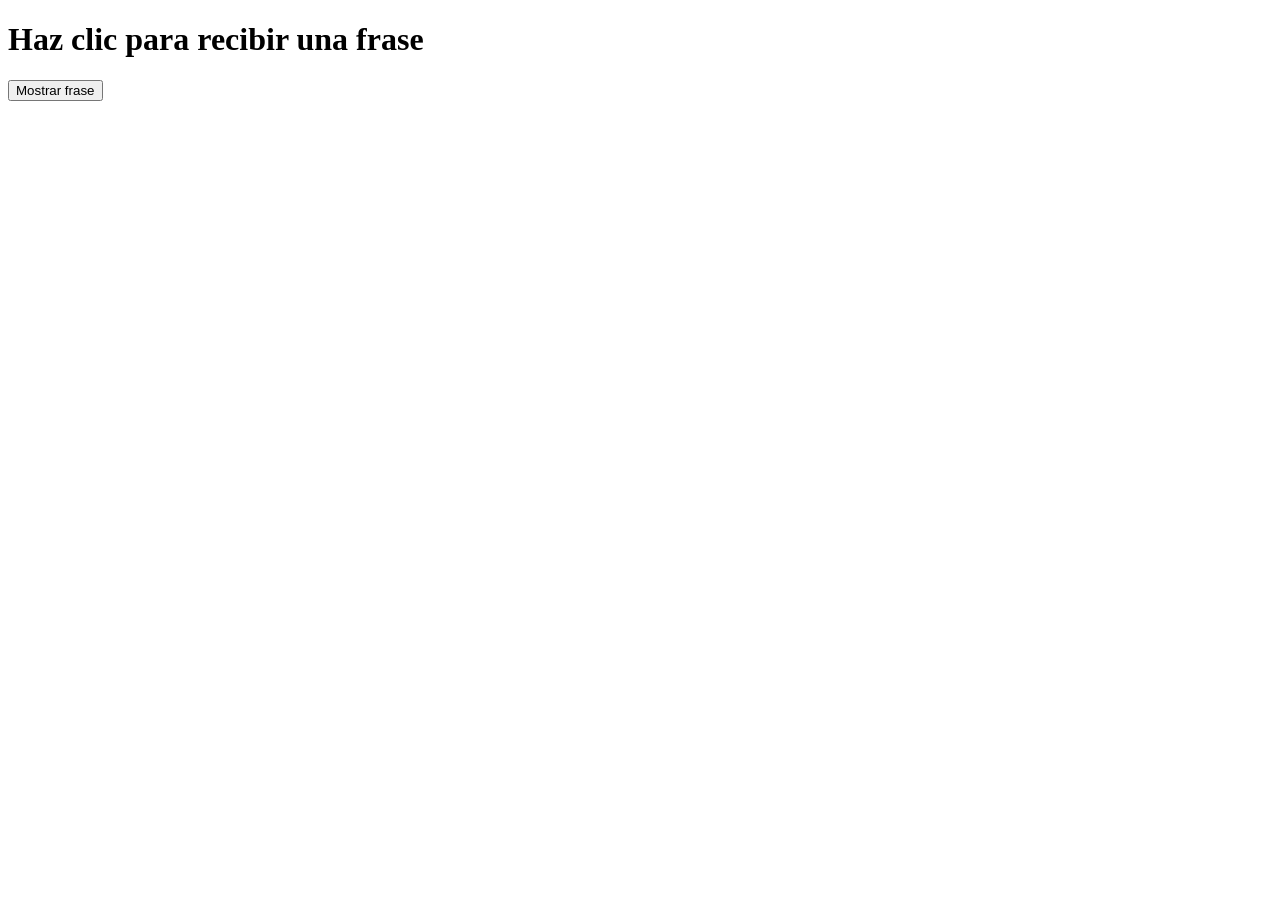
<file: DOM/index.html>
<!DOCTYPE html>
<html lang="en">
<head>
    <meta charset="UTF-8">
    <meta name="viewport" content="width=device-width, initial-scale=1.0">
    <title>Document</title>
</head>
<body>
 
    <script src="script.js"></script>

     <h1>Haz clic para recibir una frase</h1>
  <button id="btnFrase">Mostrar frase</button>
  <p id="frase"></p>


  <script src="script.js"></script>
</body>
</html>
</file>
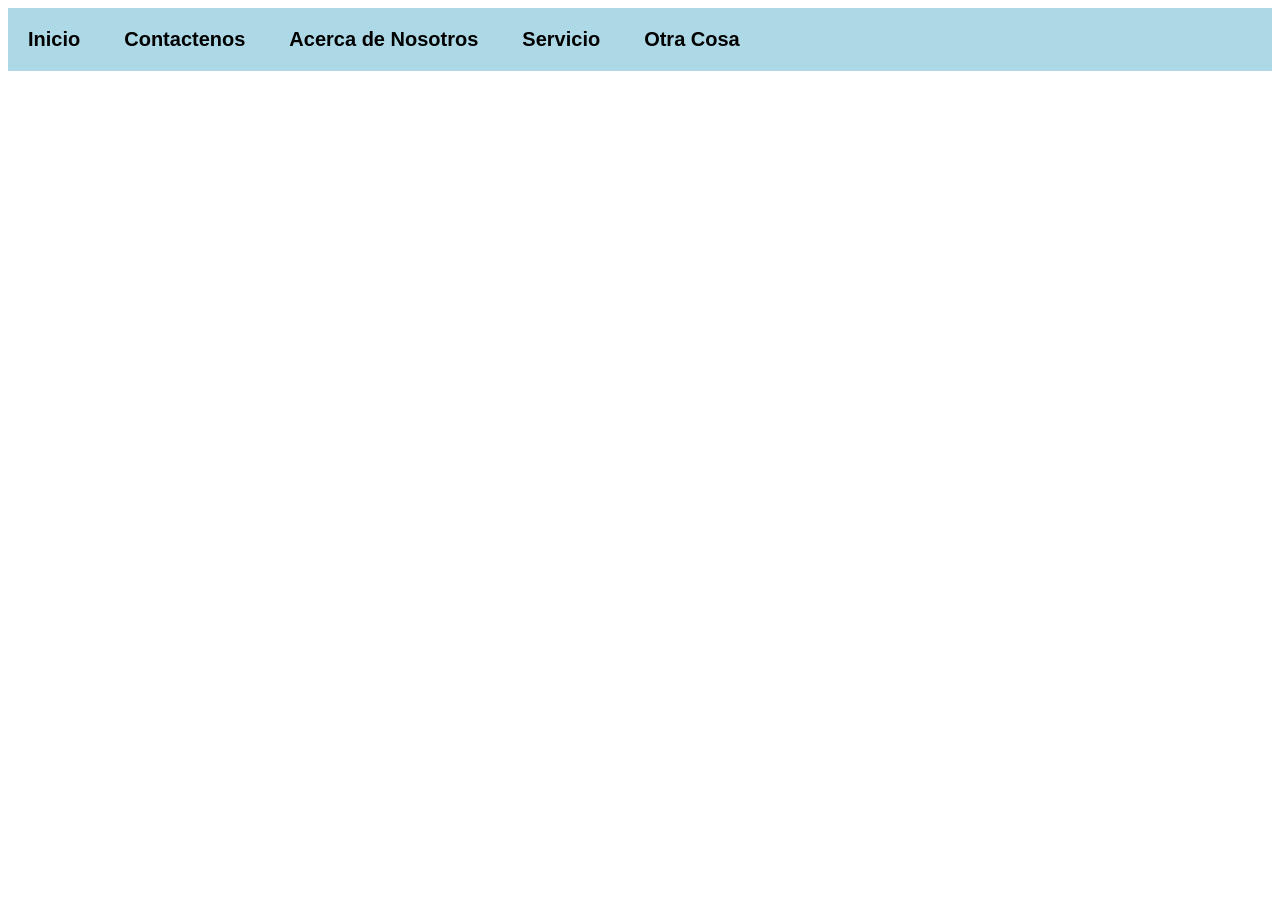
<file: Flex/index.html>
<!DOCTYPE html>
<html lang="en">
<head>
    <meta charset="UTF-8">
    <meta name="viewport" content="width=device-width, initial-scale=1.0">
    <title>Media Query</title>
    <link rel="stylesheet" href="style.css">
    
</head>
<body>
  <div class="nav">
    <a href="#inicio">Inicio</a>
    <a href="#Contactenos">Contactenos</a>
    <a href="#Acerca de Nosotros">Acerca de Nosotros</a>
    <a href="#Servicio">Servicio</a>
    <a href="#Otra Cosa">Otra Cosa</a>
  </div>   
</body>
</html>
</file>
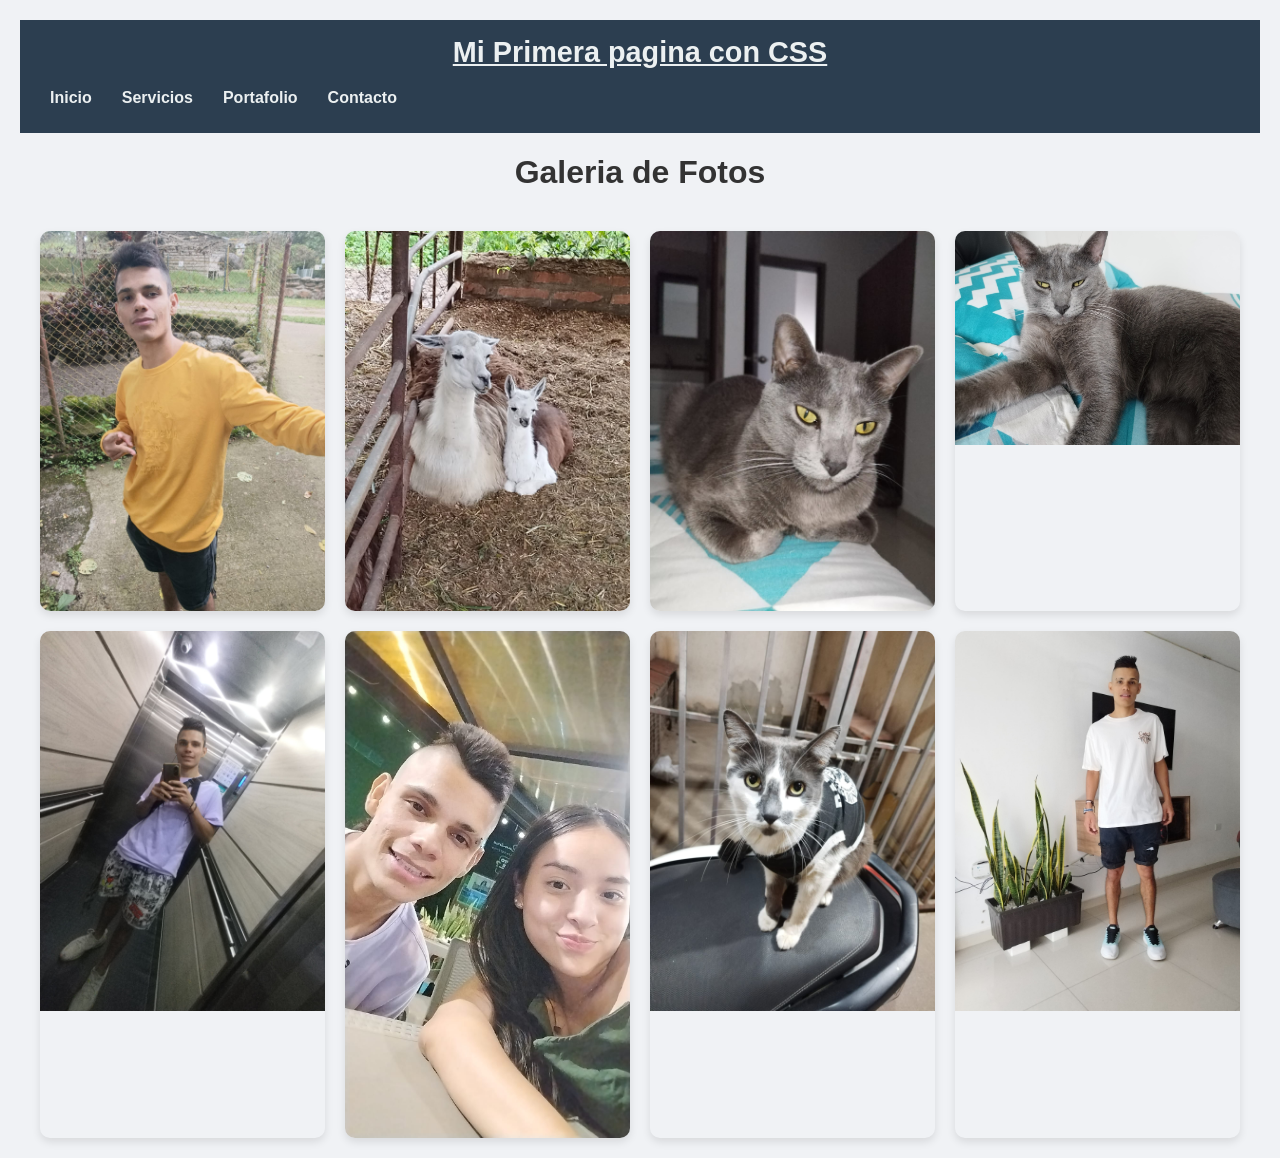
<file: Galeria/index.html>
<!DOCTYPE html>
<html lang="es">
    <head>
        <meta charset="utf-8">
        <meta name="viewport"  content="width=device-width, initial-scale=1.0">
        <title>Galeris de fotos</title>
        <link rel="stylesheet" href="styles.css">
    </head>
    <body>
        <header>
            <div class="navbar-container">
                <a href="#" class="site-title">Mi Primera pagina con CSS</a>
            </div>
            <nav>
                <ul>
                <li>
                    <a href="#inicio">Inicio</a>
                </li>
                <li>
                    <a href="#servicios">Servicios</a>
                </li>
                <li>
                    <a href="#portafoloio">Portafolio</a>
                </li>
                <li>
                    <a href="#contacto">Contacto</a>
                </li>
                </ul>
            </nav>
        </header>

        <h1>
            Galeria de Fotos
        </h1>
        <div class="galeria">
            <div class="foto">
                <img src="img1.jpeg" alt="foto 1">
            </div>
            <div class="foto">
                <img src="img2.jpeg" alt="foto 2">
            </div>
            <div class="foto">
                <img src="img3.jpeg" alt="foto 3">
            </div>
             <div class="foto">
                <img src="img4.jpeg" alt="foto 4">
            </div>
             <div class="foto">
                <img src="img5.jpeg" alt="foto 5">
            </div>
             <div class="foto">
                <img src="img8.jpeg" alt="foto 6">
            </div>
             <div class="foto">
                <img src="img7.jpeg" alt="foto 7">
            </div>
             <div class="foto">
                <img src="img6.jpeg" alt="foto 8">
            </div>

        </div>
        <div class="fle">
            
        </div>

    </body>
</file>
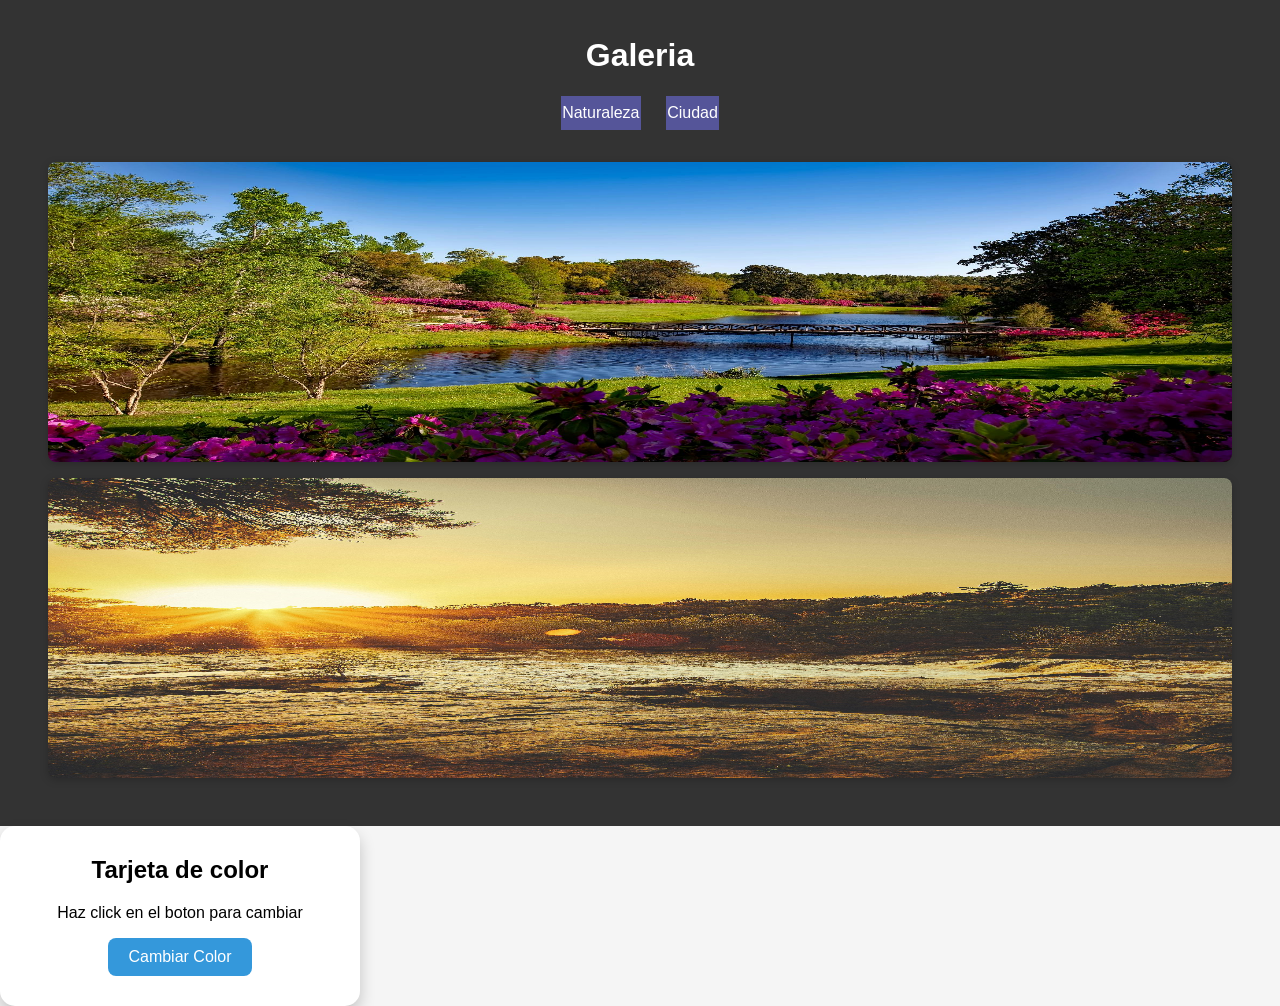
<file: html con js/index.html>
<!DOCTYPE html>
<html lang="es">
<head>
    <meta charset="utf-8">
    <meta name="viewport" content="width=device-width, initial-scal=1.0">
    <title>Galeria JS</title>
    <link rel="stylesheet" href="estilos.css">
    
</head>
<body>
    <header>
        <h1>Galeria</h1>
        <nav>
            <button onclick="mostrarCategoria('naturaleza')">Naturaleza</button>
            <button onclick="mostrarCategoria('ciudad')">Ciudad</button>
            
        </nav>
        <main id="galeria" class="galeria"></main>
        <script src="script.js"></script>
    </header>
    <div class="card" id="miTarjeta">
        <h2>Tarjeta de color</h2>
        <p>Haz click en el boton para cambiar</p>
        <button onclick="cambiarColor()">Cambiar Color</button>
    </div>
    

</label>

    


</body>
</html>
</file>
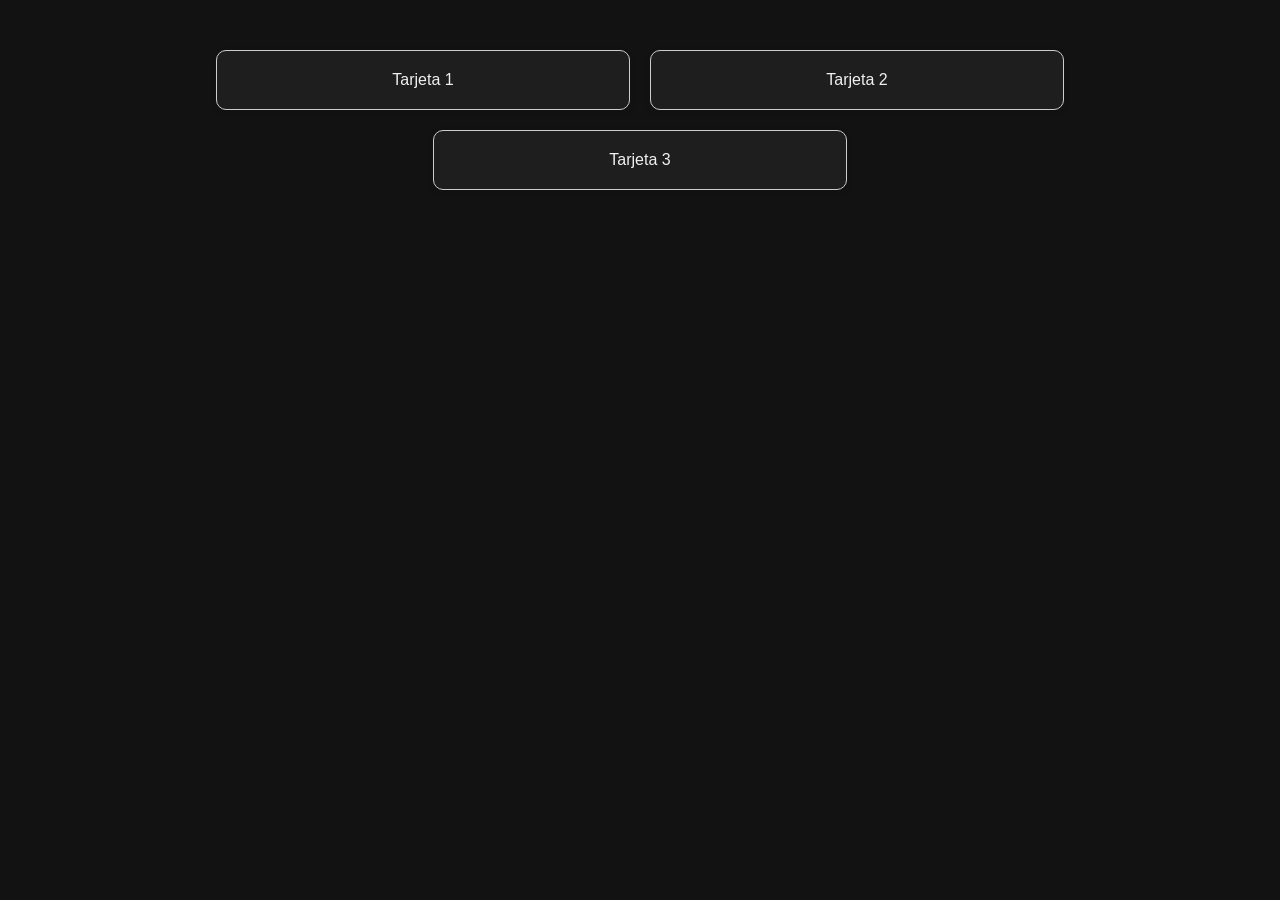
<file: Mdia Query/index.html>
<!DOCTYPE html>
<html lang="en">
<head>
    <meta charset="UTF-8">
    <meta name="viewport" content="width=device-width, initial-scale=1.0">
    <title>Document</title>
    <link rel="stylesheet" href="style.css">
</head>
<body>
    <div class="contenedor">
        <div class="tarjeta">Tarjeta 1</div>
        <div class="tarjeta">Tarjeta 2</div>
        <div class="tarjeta">Tarjeta 3</div>
    </div>
</body>
</html>
</file>
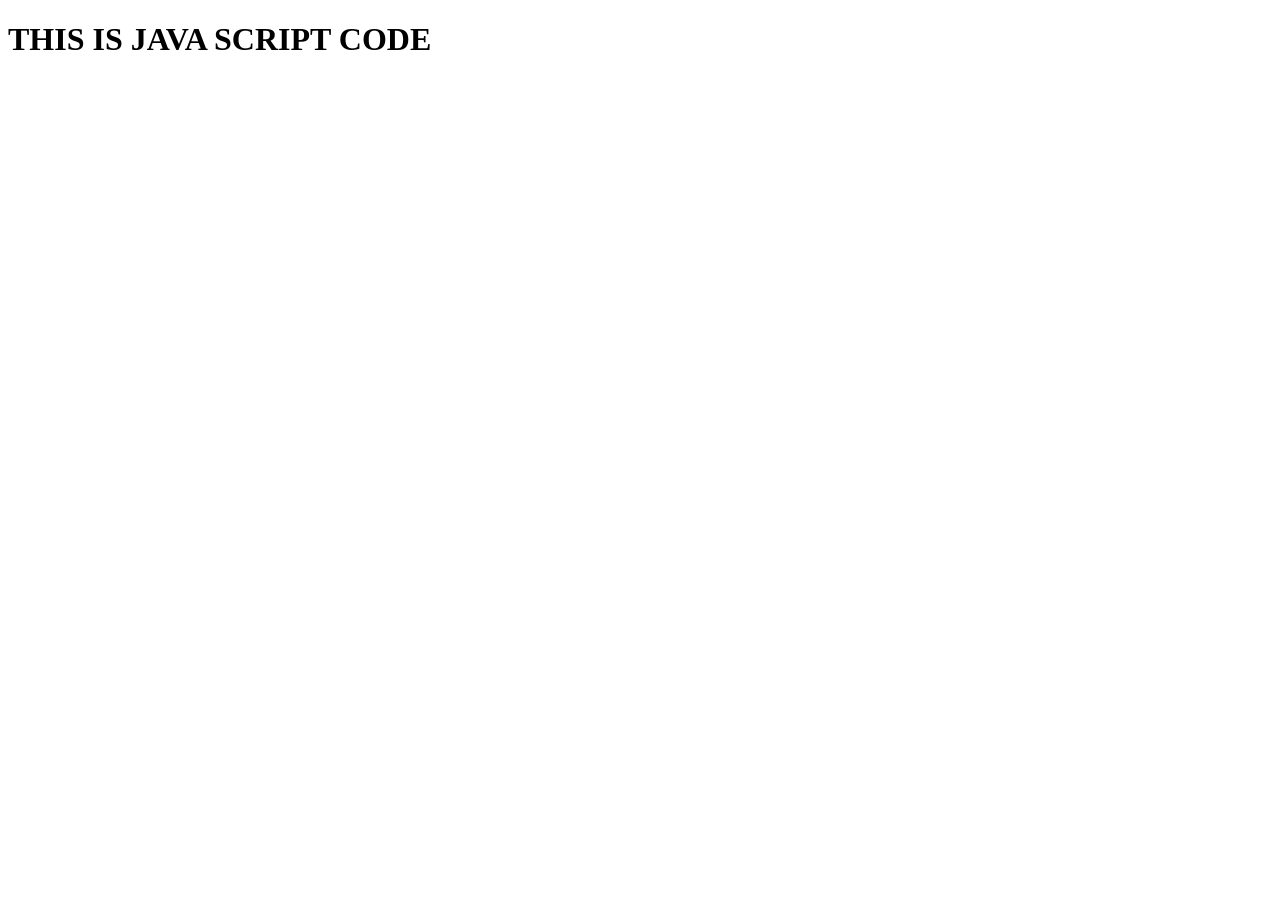
<file: Modulo1/practice.html>
<!DOCTYPE html>
<html lang="en">
<head>
    <meta charset="UTF-8">
    <meta name="viewport" content="width=device-width, initial-scale=1.0">
    <title>Document</title>
</head>
<body>  

    <script>
        // para practicar CLASES Y OBJETOS. 
       
        class Persona {
            constructor (name = "sin nombre", lastname = "sin apellido", localidad) {
                this._nombre = name;
                this._apellido = lastname;
                this._localidad = localidad;
            } 
            get getNombre () {
                return this._nombre;
            }

            get getDamePropiedades () {
                
            }
            set setNombre (name) {
                this._nombre = name;
            }

        }
            let cliente02 = new Persona ("mark", "markinson", "villa gesell");
            cliente02.tel = "12234344";

            cliente02.setNombre = "roberto";
            console.log(cliente02.getNombre);

        




    </script>

    <h1>THIS IS JAVA SCRIPT CODE</h1>
    
    
</body>
</html>
</file>
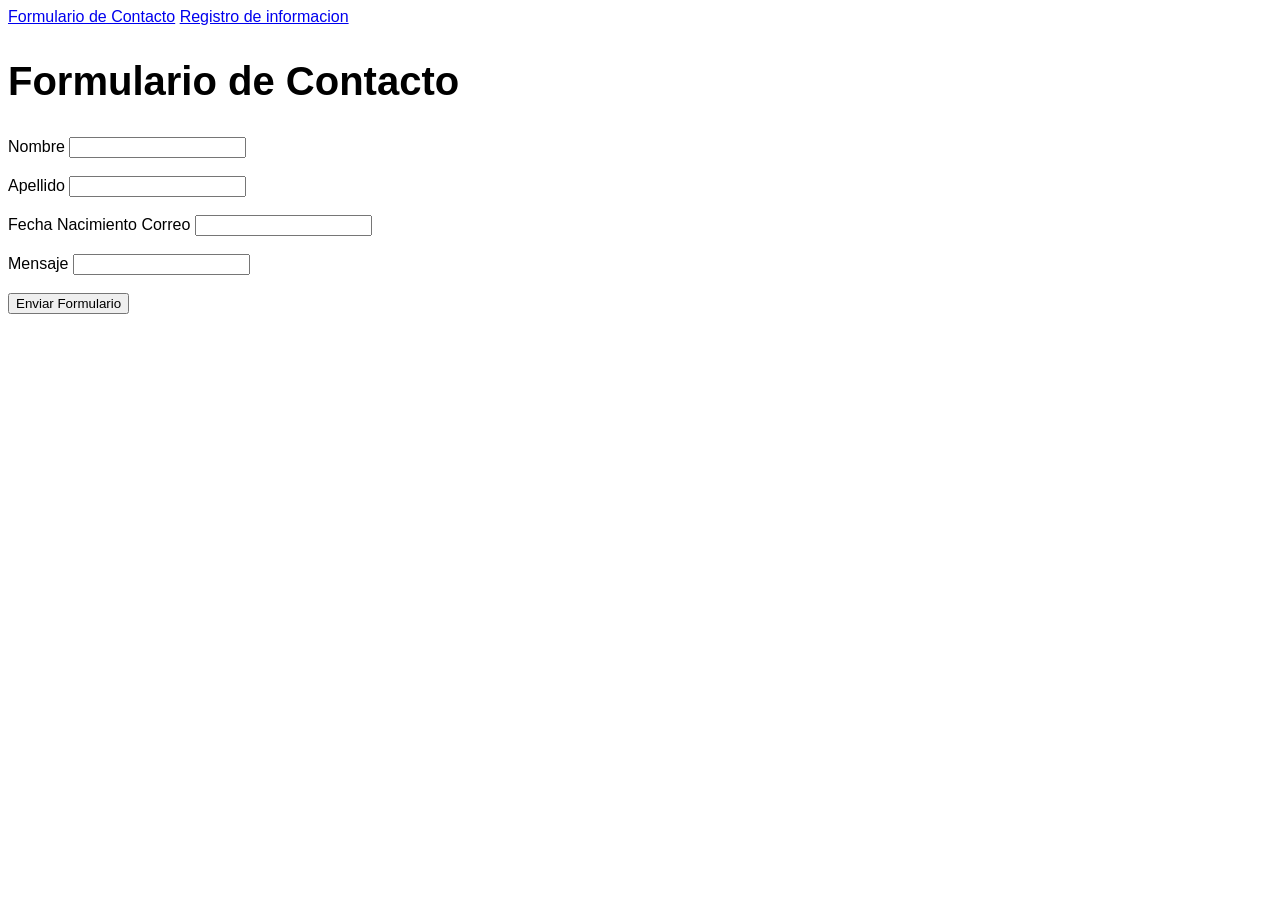
<file: Paginas-interactivas/formulario.html>
<html>
    <head>
        <link rel="stylesheet" href="estilo.css">
    </head>
    
    <body>
        <nav>
        <a href="formulario.html">Formulario de Contacto</a>
        <a href="registro.html">Registro de informacion</a>       
         </nav>
        <h2 class="titulo">Formulario de Contacto </h2>
        <form action="/contacto" method="post">
        <label>Nombre</label>
        <input type="text" name="nombre" required> <br> <br>
        <label>Apellido</label>
        <input type="text" name="apellido" required> <br><br>
        <label>Fecha Nacimiento</label> 
        <label>Correo</label>
        <input type="email" name="Email" required> <br> <br>
        <label>Mensaje</label>
        <input type="text" name="Mensaje" required> <br> <br>
        <button>Enviar Formulario</button>        
        </form>

    </body>
</html>
</file>
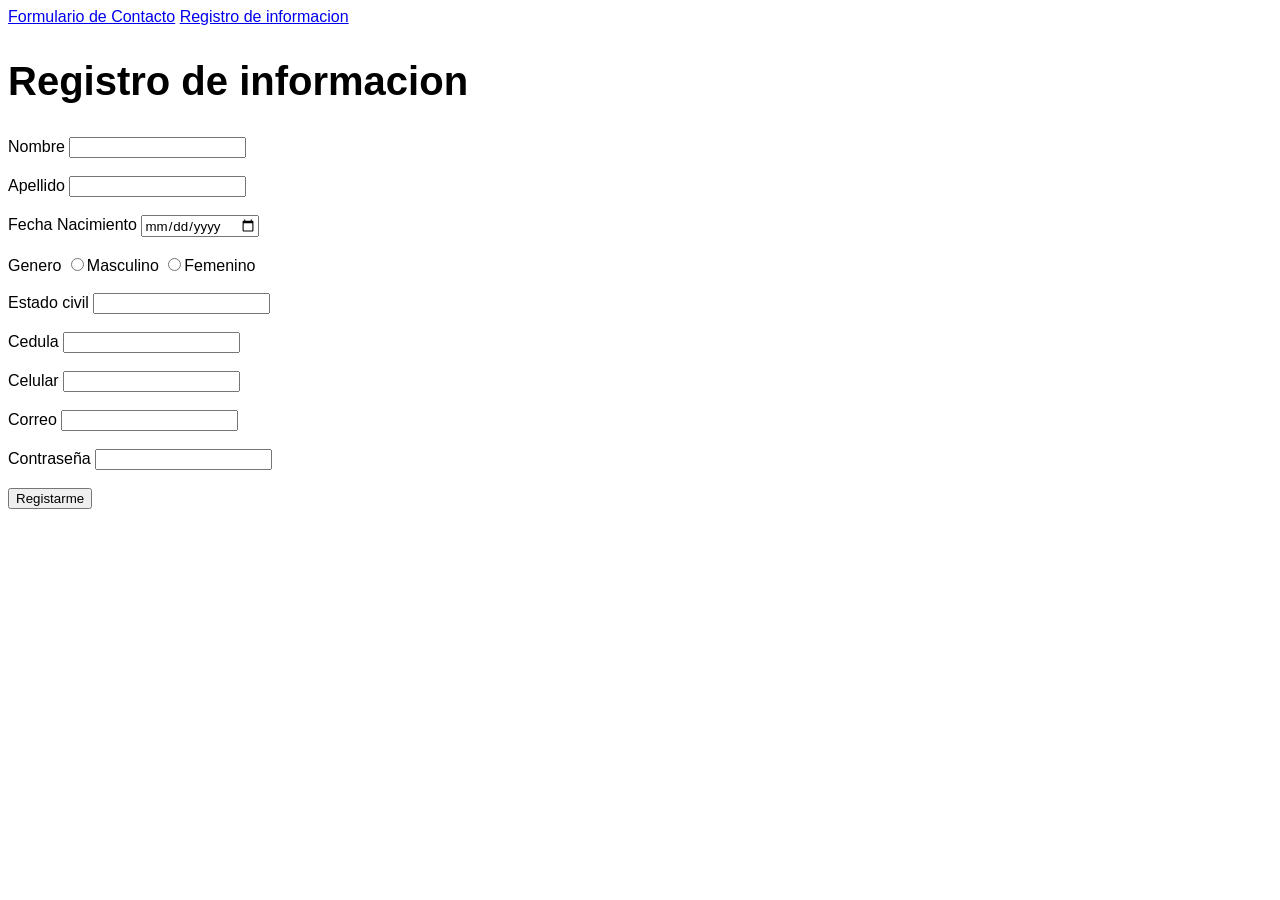
<file: Paginas-interactivas/registro.html>
<html>
    <head>
        <link rel="stylesheet" href="estilo.css">

    </head>
    <body>
        <nav>
            <a href="formulario.html">Formulario de Contacto</a>
            <a href="registro.html">Registro de informacion</a>

        </nav>
        <h2 class="titulo">Registro de informacion</h2>
        <form action="/registro">
        <label>Nombre</label>
        <input type="text" name="nombre" required> <br> <br>
        <label>Apellido</label>
        <input type="text" name="apellido" required> <br><br>
        <label>Fecha Nacimiento</label> 
        <input type="date" name="fechaNacimiento" required> <br> <br>
        <label>Genero</label> 
        <input type="radio" name="option">Masculino
        <input type="radio" name="option">Femenino <br> <br>
        <label>Estado civil</label>
        <input type="text" name="estadoCivil" required> <br> <br>
        <label>Cedula</label>
        <input type="number" id="numeroDocumento" required> <br> <br>
        <label>Celular</label>
        <input type="number" name="Celular" required> <br> <br>
        <label>Correo</label>
        <input type="email" name="Email" required> <br> <br>
        <label>Contraseña</label>
        <input type="password" name="Contraseña" required> <br> <br>
        <button>Registarme</button>






        </form>
    </body>
</html>
</file>
<file: Flex/style.css>
.nav{
        background-color: lightblue;
        padding: 20px 0;        
    }

    a{
        text-decoration: none;          
        padding: 10px 20px;        
        font-size: 20px;
        font-family: Verdana, Geneva, Tahoma, sans-serif;
        font-weight: bold;
        color: black;      
    }

    @media(max-width:600px) {
        .nav{
            background-color: black;
        }
        a{
            display: block;
            color: lightblue;
        }
    }
</file>
<file: Galeria/styles.css>
body{
    font-family: Arial, Helvetica, sans-serif;
    background-color: #f0f2f5;
    color: #333;
    margin: 0;
    padding: 20px;
    text-align: center;
}

header{
    background-color: #2c3e50;
    padding: 1rem 0;
    box-shadow: 0 4px 8 px rgba(0,0,0,0.2);
}

h1{
    margin-bottom: 40px;
    color: #333;


}

.galeria{
    display: grid;
    grid-template-columns: repeat(auto-fit,minmax(250px,1fr));
    gap: 20px;
    padding: 0 20px;    
   
}

.foto{
    overflow: hidden;
    border-radius: 10px;
    box-shadow: 0 4px 8px rgba(0,0,0,0.1);
    transition: transform 0.3s ease;

}

.foto:hover{
    transform: scale(1.05);
}

.foto img{
    width: 100%;
    height: auto;
    display: block;  
    
    
}

.site-title{
    color: #ecf0f1;
    font-size: 1.8em;
    font-weight: 700;
}

nav ul{
    list-style: none;
    margin: 0;
    padding: 0;
    display: flex;
}
nav ul li{
    margin-left: 30px;
    margin-top: 20px;
    margin-bottom: 10px;
}

nav ul li a{
    color: #ecf0f1;
    text-decoration: none;
    font-weight: 600;
    padding: 5px 0;
    transition: color 0.3s ease;

}
</file>
<file: html con js/estilos.css>
body{
    font-family: Arial, Helvetica, sans-serif;
    margin: 0;
    padding: 0;
    background-color: #f5f5f5;
}

header{
    background-color: #333;
    color: white;
    padding: 1em;
    text-align: center;
}

nav button{
    margin: 0 10px;
    padding: 0.5em 0.1em;
    font-size: 1em;
    background-color: #559;
    color: white;
    border: none;
    cursor: pointer;
}

nav button:hover{
    background-color: #777;
}

.galeria{
    display: grid;
    grid-template-columns: repeat(auto,minmax(250px,1fr));
    gap: 1em;
    padding: 2em;
}

.galeria img{
    width: 100%;
    border-radius: 8px;
    box-shadow: 0 2px 8px rgba(0,0,0,0.2);
}

.card{
    background-color: white;
    width: 300px;
    padding: 30px;
    border-radius: 15px;
    box-shadow: 0 8px 16px rgba(0,0,0,0.2);
    text-align: center;
    transition: background-color 0.3s ease;
}

.card h2{
    margin-top: 0;
}

.card button{
    padding: 10px 20px;
    background-color: #3498db;
    border: none;
    color:  white;
    font-size: 16px;
    border-radius: 8px;
    cursor: pointer;
}

.card button:hover{
    background-color: #2980b9;
}

img{
    width: 300px;
    height: 300px;
}
</file>
<file: Mdia Query/style.css>
:root{
    --color-fondo: #f5f5f5;
    --color-tarjeta: white;
    --color-texto: #222;
}

@media (prefers-color-scheme:light) {
    :root{
        --color-fondo: #121212;
        --color-tarjeta: #1e1e1e;
        --color-texto: #f0f0f0;
    }

}

body{
    font-family: Arial, Helvetica, sans-serif;
    margin: 0;
    padding: 20px;
    background-color: var(--color-fondo);
    color: var(--color-texto);
}

h1{
    text-align: center;

}

.contenedor{
    display: flex;
    flex-wrap: wrap;
    justify-content: center;
    gap: 20px;
    margin-top: 30px;
}

.tarjeta{
    background-color: var(--color-tarjeta);
    border: 1px solid #ccc;
    border-radius: 10px;
    padding: 20px;
    width: 30%;
    text-align: center;
    box-shadow: 0 2px 6px rgba(0,0,0,0.1);
    transition: transform 0.3s ease, box-shadow 0.3s ease;
        
}

@media(max-width:980px){
    .tarjeta{
        width: 45%;

    }
}

@media(max-width:600px){
    .tarjeta{
        width: 100%;

    }
}
</file>
<file: Paginas-interactivas/estilo.css>
*{
    font-family: 'Franklin Gothic Medium', 'Arial Narrow', Arial, sans-serif;
}

.titulo{
    font-size: 40px;
}

body{
    border-radius: 10px black;
}
</file>
